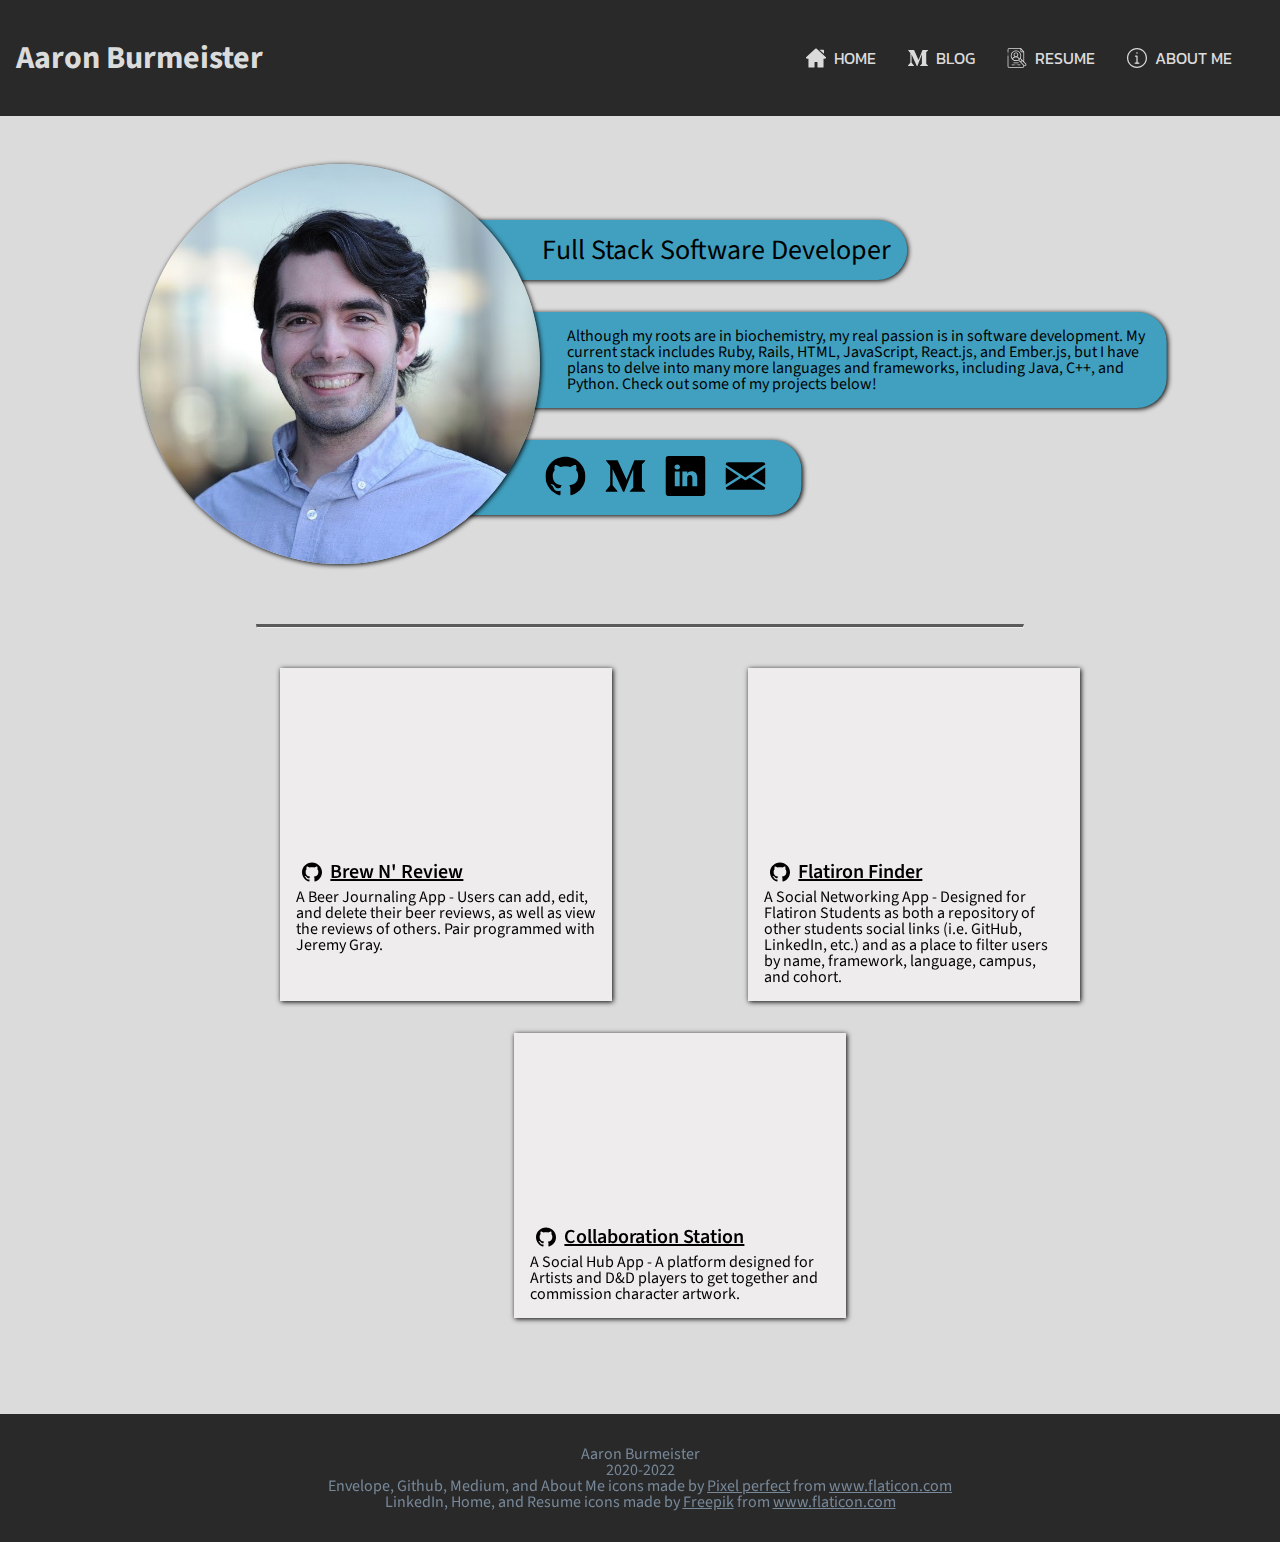
<file: index.html>
<!DOCTYPE html>

<html lang="en">
<head>
    <!-- Global site tag (gtag.js) - Google Analytics -->
    <script async src="https://www.googletagmanager.com/gtag/js?id=UA-160765191-1"></script>
    <script>
    window.dataLayer = window.dataLayer || [];
    function gtag(){dataLayer.push(arguments);}
    gtag('js', new Date());

    gtag('config', 'UA-160765191-1');
    </script>
    
    <meta charset="UTF-8">
    <meta name="viewport" content="width=device-width, initial-scale=1.0" />
    <link rel="stylesheet" type="text/css" href="./css/style.css">
    <link rel="icon" href="./images/favicon.ico">
    <script src="javascript/hamburgerMenu.js" defer></script>
    <title>Aaron Burmeister</title>
</head>
<body>
    <header>
        <h1>
            <a href="/">Aaron Burmeister</a>
        </h1>
        <nav>
            <div>
                <svg class="hamburger-menu" viewBox="0 0 16 16" xmlns="http://www.w3.org/2000/svg">
                    <path fill-rule="evenodd" d="M2.5 11.5A.5.5 0 013 11h10a.5.5 0 010 1H3a.5.5 0 01-.5-.5zm0-4A.5.5 0 013 7h10a.5.5 0 010 1H3a.5.5 0 01-.5-.5zm0-4A.5.5 0 013 3h10a.5.5 0 010 1H3a.5.5 0 01-.5-.5z" clip-rule="evenodd"/>
                </svg>
            </div>
            <ul class="menu">
                <li>
                    <a href="/">
                        <svg version="1.1" class="icon" xmlns="http://www.w3.org/2000/svg" xmlns:xlink="http://www.w3.org/1999/xlink" x="0px" y="0px"
                    viewBox="0 0 512.001 512.001" style="enable-background:new 0 0 512.001 512.001;" xml:space="preserve">
                            <g>
                                <g>
                                    <path class="svg-icon" d="M503.402,228.885L273.684,19.567c-10.083-9.189-25.288-9.188-35.367-0.001L8.598,228.886
                                        c-8.077,7.36-10.745,18.7-6.799,28.889c3.947,10.189,13.557,16.772,24.484,16.772h36.69v209.721
                                        c0,8.315,6.742,15.057,15.057,15.057h125.914c8.315,0,15.057-6.741,15.057-15.057V356.932h74.002v127.337
                                        c0,8.315,6.742,15.057,15.057,15.057h125.908c8.315,0,15.057-6.741,15.057-15.057V274.547h36.697
                                        c10.926,0,20.537-6.584,24.484-16.772C514.147,247.585,511.479,236.246,503.402,228.885z"/>
                                </g>
                            </g>
                            <g>
                                <g>
                                    <path class="svg-icon" d="M445.092,42.73H343.973l116.176,105.636v-90.58C460.149,49.471,453.408,42.73,445.092,42.73z"/>
                                </g>
                            </g>
                        </svg> 
                        HOME
                    </a>
                </li>
                <li>
                    <a href="https://www.medium.com/@aaronburmeister">
                        <svg class="icon" enable-background="new 0 0 24 24" height="512" viewBox="0 0 24 24" width="512" xmlns="http://www.w3.org/2000/svg">
                            <path class="svg-icon" d="m22.085 4.733 1.915-1.832v-.401h-6.634l-4.728 11.768-5.379-11.768h-6.956v.401l2.237 2.693c.218.199.332.49.303.783v10.583c.069.381-.055.773-.323 1.05l-2.52 3.054v.396h7.145v-.401l-2.52-3.049c-.273-.278-.402-.663-.347-1.05v-9.154l6.272 13.659h.729l5.393-13.659v10.881c0 .287 0 .346-.188.534l-1.94 1.877v.402h9.412v-.401l-1.87-1.831c-.164-.124-.249-.332-.214-.534v-13.467c-.035-.203.049-.411.213-.534z"/>
                        </svg> 
                        BLOG
                    </a>
                </li>
                <li>
                    <a href="./resume.html">
                        <svg class="icon" enable-background="new 0 0 512 512" height="512" viewBox="0 0 512 512" width="512" xmlns="http://www.w3.org/2000/svg">
                            <path class="svg-icon" d="m287.744 368.986h-114.888c-5.561 0-10.069 4.509-10.069 10.071s4.508 10.071 10.069 10.071h114.888c5.561 0 10.069-4.509 10.069-10.071.001-5.562-4.508-10.071-10.069-10.071z"/>
                            <path class="svg-icon" d="m119.127 430.688c0 5.562 4.508 10.071 10.069 10.071h56.212c5.561 0 10.069-4.509 10.069-10.071s-4.508-10.071-10.069-10.071h-56.212c-5.561 0-10.069 4.509-10.069 10.071z"/>
                            <path class="svg-icon" d="m265.124 430.688c0 5.562 4.509 10.071 10.069 10.071h56.212c5.561 0 10.069-4.509 10.069-10.071s-4.509-10.071-10.069-10.071h-56.212c-5.56 0-10.069 4.509-10.069 10.071z"/>
                            <path class="svg-icon" d="m230.201 420.617c-5.561 0-10.069 4.509-10.069 10.071s4.508 10.071 10.069 10.071h.198c5.561 0 10.069-4.509 10.069-10.071s-4.508-10.071-10.069-10.071z"/>
                            <path class="svg-icon" d="m25.811 166.535c5.561 0 10.069-4.509 10.069-10.071v-.199c0-5.562-4.508-10.071-10.069-10.071s-10.069 4.509-10.069 10.071v.199c0 5.562 4.508 10.071 10.069 10.071z"/>
                            <path class="svg-icon" d="m484.409 397.297-45.244-45.243v-255.015c0-.322-.018-.642-.049-.961-.013-.134-.036-.265-.053-.397-.024-.179-.048-.357-.081-.534-.031-.16-.07-.317-.108-.474-.035-.144-.07-.288-.111-.43-.048-.166-.102-.329-.159-.492-.045-.13-.092-.26-.142-.389-.063-.161-.13-.32-.202-.477-.058-.128-.12-.255-.183-.381-.075-.148-.152-.296-.234-.44-.075-.132-.155-.26-.236-.389-.083-.131-.164-.262-.253-.389-.096-.137-.198-.27-.301-.403-.086-.111-.17-.223-.26-.331-.025-.03-.046-.061-.071-.091l-74.968-86.966c-.064-.074-.137-.139-.203-.211-.144-.157-.289-.313-.443-.461-.103-.099-.209-.193-.316-.287-.153-.135-.308-.267-.469-.393-.11-.086-.222-.169-.335-.251-.172-.123-.348-.24-.527-.353-.109-.068-.218-.136-.329-.2-.198-.113-.401-.218-.607-.318-.102-.049-.201-.101-.304-.147-.227-.101-.459-.19-.694-.274-.091-.033-.179-.069-.27-.099-.252-.082-.51-.15-.77-.213-.081-.02-.161-.045-.242-.062-.273-.059-.552-.101-.833-.136-.072-.009-.143-.025-.215-.033-.352-.036-.708-.057-1.069-.057h-293.355c-24.83 0-45.031 20.217-45.031 45.068v66.31c0 5.562 4.508 10.071 10.069 10.071s10.069-4.509 10.069-10.071v-66.31c0-13.745 11.167-24.926 24.893-24.926h283.286v64.911c0 12.163 9.906 22.058 22.082 22.058h52.885v224.805l-22.119-22.119c-.055-.058-.103-.12-.159-.176-.057-.057-.119-.105-.177-.16l-47.479-47.478c9.714-18.551 15.219-39.639 15.219-61.992 0-73.899-60.11-134.02-133.996-134.02-73.901 0-134.023 60.121-134.023 134.02 0 35.273 13.699 67.401 36.046 91.36.46.615.992 1.178 1.591 1.68 24.389 25.267 58.582 41.009 96.387 41.009 22.34 0 43.415-5.505 61.955-15.218l47.462 47.48c.057.06.106.124.165.182.058.058.122.107.181.164l78.948 78.979v21.306c0 13.745-11.167 24.926-24.893 24.926h-333.361c-13.726 0-24.893-11.182-24.893-24.926v-265.78c0-5.562-4.508-10.071-10.069-10.071s-10.069 4.509-10.069 10.071v265.779c0 24.851 20.201 45.068 45.031 45.068h333.361c24.83 0 45.031-20.217 45.031-45.068v-4.174c5.518 2.828 11.116 4.085 16.525 4.085 10.709-.001 20.677-4.881 27.804-12.014 14.161-14.17 19.294-39.149.915-57.532zm-120.211-312.244v-47.878l42.922 49.794h-40.978c-1.054 0-1.944-.878-1.944-1.916zm-133.883 1.059c62.781 0 113.857 51.086 113.857 113.878 0 20.808-5.611 40.329-15.391 57.134-.711.842-1.265 1.771-1.656 2.751-1.982 3.194-4.117 6.284-6.395 9.258-11.971-22.144-31.484-39.042-54.579-47.918 13.643-10.97 22.399-27.785 22.399-46.616 0-32.991-26.823-59.832-59.793-59.832-32.985 0-59.821 26.84-59.821 59.832 0 18.811 8.741 35.612 22.367 46.583-7.933 3.046-15.515 7.061-22.591 12.032-12.661 8.896-23.049 20.312-30.628 33.515-13.614-18.769-21.655-41.831-21.655-66.74 0-62.791 51.089-113.877 113.886-113.877zm-41.242 88.488c0-21.885 17.802-39.69 39.683-39.69 21.866 0 39.655 17.805 39.655 39.69 0 21.87-17.788 39.662-39.655 39.662-21.881 0-39.683-17.793-39.683-39.662zm-36.74 108.323c13.789-29.268 43.725-48.52 76.423-48.52 33.651 0 63.944 20.065 77.307 50.549-4.93 4.404-10.245 8.386-15.886 11.889-.992.394-1.932.955-2.783 1.676-16.792 9.774-36.293 15.38-57.08 15.38-30.145 0-57.588-11.78-77.981-30.974zm171.756 12.719c.692-.533 1.304-1.148 1.827-1.827 4.392-4.478 8.474-9.26 12.209-14.315l37.253 37.252-28.353 28.359-37.244-37.259c5.053-3.736 9.833-7.818 14.308-12.21zm145.162 144.947c-6.468 6.473-17.078 9.695-27.454-.671l-80.534-80.565 28.356-28.361 32.17 32.17c.127.133.256.263.39.39l47.99 47.989c10.315 10.317 5.103 23.024-.918 29.048z"/>
                        </svg> 
                        RESUME
                    </a>
                </li>
                <li>
                    <a href="./about.html">
                        <svg class="icon" height="512pt" viewBox="0 0 512 512" width="512pt" xmlns="http://www.w3.org/2000/svg">
                            <path class="svg-icon" d="m277.332031 128c0 11.78125-9.550781 21.332031-21.332031 21.332031s-21.332031-9.550781-21.332031-21.332031 9.550781-21.332031 21.332031-21.332031 21.332031 9.550781 21.332031 21.332031zm0 0"/>
                            <path class="svg-icon" d="m256 405.332031c-8.832031 0-16-7.167969-16-16v-165.332031h-21.332031c-8.832031 0-16-7.167969-16-16s7.167969-16 16-16h37.332031c8.832031 0 16 7.167969 16 16v181.332031c0 8.832031-7.167969 16-16 16zm0 0"/>
                            <path class="svg-icon" d="m256 512c-141.164062 0-256-114.835938-256-256s114.835938-256 256-256 256 114.835938 256 256-114.835938 256-256 256zm0-480c-123.519531 0-224 100.480469-224 224s100.480469 224 224 224 224-100.480469 224-224-100.480469-224-224-224zm0 0"/>
                            <path class="svg-icon" d="m304 405.332031h-96c-8.832031 0-16-7.167969-16-16s7.167969-16 16-16h96c8.832031 0 16 7.167969 16 16s-7.167969 16-16 16zm0 0"/>
                        </svg> 
                        ABOUT ME
                    </a>
                </li>
            </ul>
        </nav>
    </header>
    <section id="main">
        <div id="intro-container">
            <img id="main-picture" src="./images/Aaron.jpg" alt="Aaron">
            <div id="info-container">
                <div class="underlying">
                    <h2>Full Stack Software Developer</h2>
                </div>
                <div class="underlying big">
                    <p>Although my roots are in biochemistry, my real passion is in software development. My current stack includes Ruby, Rails, HTML, JavaScript, React.js, and Ember.js, but I have plans to delve into many more languages and frameworks, including Java, C++, and Python. Check out some of my projects below!</p>
                </div>
                <div class="underlying">
                    <a href="https://github.com/aaronburmeister" >
                        <svg class="linker" enable-background="new 0 0 24 24" height="512" viewBox="0 0 24 24" width="512" xmlns="http://www.w3.org/2000/svg">
                            <path class="github" d="m12 .5c-6.63 0-12 5.28-12 11.792 0 5.211 3.438 9.63 8.205 11.188.6.111.82-.254.82-.567 0-.28-.01-1.022-.015-2.005-3.338.711-4.042-1.582-4.042-1.582-.546-1.361-1.335-1.725-1.335-1.725-1.087-.731.084-.716.084-.716 1.205.082 1.838 1.215 1.838 1.215 1.07 1.803 2.809 1.282 3.495.981.108-.763.417-1.282.76-1.577-2.665-.295-5.466-1.309-5.466-5.827 0-1.287.465-2.339 1.235-3.164-.135-.298-.54-1.497.105-3.121 0 0 1.005-.316 3.3 1.209.96-.262 1.98-.392 3-.398 1.02.006 2.04.136 3 .398 2.28-1.525 3.285-1.209 3.285-1.209.645 1.624.24 2.823.12 3.121.765.825 1.23 1.877 1.23 3.164 0 4.53-2.805 5.527-5.475 5.817.42.354.81 1.077.81 2.182 0 1.578-.015 2.846-.015 3.229 0 .309.21.678.825.56 4.801-1.548 8.236-5.97 8.236-11.173 0-6.512-5.373-11.792-12-11.792z"/>
                        </svg>
                    </a>
                    <a href="https://medium.com/@aaronburmeister">
                        <svg class="linker" enable-background="new 0 0 24 24" height="512" viewBox="0 0 24 24" width="512" xmlns="http://www.w3.org/2000/svg">
                            <path class="svg-icon" d="m22.085 4.733 1.915-1.832v-.401h-6.634l-4.728 11.768-5.379-11.768h-6.956v.401l2.237 2.693c.218.199.332.49.303.783v10.583c.069.381-.055.773-.323 1.05l-2.52 3.054v.396h7.145v-.401l-2.52-3.049c-.273-.278-.402-.663-.347-1.05v-9.154l6.272 13.659h.729l5.393-13.659v10.881c0 .287 0 .346-.188.534l-1.94 1.877v.402h9.412v-.401l-1.87-1.831c-.164-.124-.249-.332-.214-.534v-13.467c-.035-.203.049-.411.213-.534z"/>
                        </svg>
                    </a>
                    <a href="https://www.linkedin.com/in/aaronburmeister/">
                        <svg class="linker" height="512pt" viewBox="0 0 512 512" width="512pt" xmlns="http://www.w3.org/2000/svg">
                            <path d="m475.074219 0h-438.148438c-20.394531 0-36.925781 16.53125-36.925781 36.925781v438.148438c0 20.394531 16.53125 36.925781 36.925781 36.925781h438.148438c20.394531 0 36.925781-16.53125 36.925781-36.925781v-438.148438c0-20.394531-16.53125-36.925781-36.925781-36.925781zm-293.464844 387h-62.347656v-187.574219h62.347656zm-31.171875-213.1875h-.40625c-20.921875 0-34.453125-14.402344-34.453125-32.402344 0-18.40625 13.945313-32.410156 35.273437-32.410156 21.328126 0 34.453126 14.003906 34.859376 32.410156 0 18-13.53125 32.402344-35.273438 32.402344zm255.984375 213.1875h-62.339844v-100.347656c0-25.21875-9.027343-42.417969-31.585937-42.417969-17.222656 0-27.480469 11.601563-31.988282 22.800781-1.648437 4.007813-2.050781 9.609375-2.050781 15.214844v104.75h-62.34375s.816407-169.976562 0-187.574219h62.34375v26.558594c8.285157-12.78125 23.109375-30.960937 56.1875-30.960937 41.019531 0 71.777344 26.808593 71.777344 84.421874zm0 0"/>
                        </svg>
                    </a>
                    <a href="mailto:aaronburmeister91@gmail.com">
                        <svg  class="linker" version="1.1" id="Capa_1" xmlns="http://www.w3.org/2000/svg" xmlns:xlink="http://www.w3.org/1999/xlink" x="0px" y="0px" viewBox="0 0 512 512" style="enable-background:new 0 0 512 512;" xml:space="preserve">
                            <g>
                                <g>
                                    <polygon points="339.392,258.624 512,367.744 512,144.896 		"/>
                                </g>
                            </g>
                            <g>
                                <g>
                                    <polygon points="0,144.896 0,367.744 172.608,258.624 		"/>
                                </g>
                            </g>
                            <g>
                                <g>
                                    <path d="M480,80H32C16.032,80,3.36,91.904,0.96,107.232L256,275.264l255.04-168.032C508.64,91.904,495.968,80,480,80z"/>
                                </g>
                            </g>
                            <g>
                                <g>
                                    <path d="M310.08,277.952l-45.28,29.824c-2.688,1.76-5.728,2.624-8.8,2.624c-3.072,0-6.112-0.864-8.8-2.624l-45.28-29.856
                                        L1.024,404.992C3.488,420.192,16.096,432,32,432h448c15.904,0,28.512-11.808,30.976-27.008L310.08,277.952z"/>
                                </g>
                            </g>
                        </svg>
                    </a>
                </div>
            </div>
        </div>
        <hr>
        <div id="projects-container">
            <div class="project">
                <iframe width="300" height="169" src="https://www.youtube.com/embed/a6KY1_6MswQ" allow="accelerometer; autoplay; encrypted-media; gyroscope; picture-in-picture" allowfullscreen></iframe>
                <div class="project-info">
                    <a href="https://github.com/jtgray6/mod-2-project-Aaron-Jeremy">
                        <svg class="icon" enable-background="new 0 0 24 24" height="512" viewBox="0 0 24 24" width="512" xmlns="http://www.w3.org/2000/svg">
                            <path class="github" d="m12 .5c-6.63 0-12 5.28-12 11.792 0 5.211 3.438 9.63 8.205 11.188.6.111.82-.254.82-.567 0-.28-.01-1.022-.015-2.005-3.338.711-4.042-1.582-4.042-1.582-.546-1.361-1.335-1.725-1.335-1.725-1.087-.731.084-.716.084-.716 1.205.082 1.838 1.215 1.838 1.215 1.07 1.803 2.809 1.282 3.495.981.108-.763.417-1.282.76-1.577-2.665-.295-5.466-1.309-5.466-5.827 0-1.287.465-2.339 1.235-3.164-.135-.298-.54-1.497.105-3.121 0 0 1.005-.316 3.3 1.209.96-.262 1.98-.392 3-.398 1.02.006 2.04.136 3 .398 2.28-1.525 3.285-1.209 3.285-1.209.645 1.624.24 2.823.12 3.121.765.825 1.23 1.877 1.23 3.164 0 4.53-2.805 5.527-5.475 5.817.42.354.81 1.077.81 2.182 0 1.578-.015 2.846-.015 3.229 0 .309.21.678.825.56 4.801-1.548 8.236-5.97 8.236-11.173 0-6.512-5.373-11.792-12-11.792z"/>
                        </svg>
                        <h4>Brew N' Review</h4>
                    </a>
                    <p>A Beer Journaling App - Users can add, edit, and delete their beer reviews, as well as view the reviews of others. Pair programmed with Jeremy Gray.</p>
                </div>
            </div>
            <div class="project">
                <iframe width="300" height="169" src="https://www.youtube.com/embed/RlVd6RQIwaU" allow="accelerometer; autoplay; encrypted-media; gyroscope; picture-in-picture" allowfullscreen></iframe>
                <div class="project-info">
                    <a href="https://github.com/aaronburmeister/Mod3Project-FlatironFinder-Frontend">
                        <svg class="icon" enable-background="new 0 0 24 24" height="512" viewBox="0 0 24 24" width="512" xmlns="http://www.w3.org/2000/svg">
                            <path class="github" d="m12 .5c-6.63 0-12 5.28-12 11.792 0 5.211 3.438 9.63 8.205 11.188.6.111.82-.254.82-.567 0-.28-.01-1.022-.015-2.005-3.338.711-4.042-1.582-4.042-1.582-.546-1.361-1.335-1.725-1.335-1.725-1.087-.731.084-.716.084-.716 1.205.082 1.838 1.215 1.838 1.215 1.07 1.803 2.809 1.282 3.495.981.108-.763.417-1.282.76-1.577-2.665-.295-5.466-1.309-5.466-5.827 0-1.287.465-2.339 1.235-3.164-.135-.298-.54-1.497.105-3.121 0 0 1.005-.316 3.3 1.209.96-.262 1.98-.392 3-.398 1.02.006 2.04.136 3 .398 2.28-1.525 3.285-1.209 3.285-1.209.645 1.624.24 2.823.12 3.121.765.825 1.23 1.877 1.23 3.164 0 4.53-2.805 5.527-5.475 5.817.42.354.81 1.077.81 2.182 0 1.578-.015 2.846-.015 3.229 0 .309.21.678.825.56 4.801-1.548 8.236-5.97 8.236-11.173 0-6.512-5.373-11.792-12-11.792z"/>
                        </svg>
                        <h4>Flatiron Finder</h4>
                    </a>
                    <p>A Social Networking App - Designed for Flatiron Students as both a repository of other students social links (i.e. GitHub, LinkedIn, etc.) and as a place to filter users by name, framework, language, campus, and cohort.</p>
                </div>
            </div>
            <div class="project">
                <iframe width="300" height="169" src="https://www.youtube.com/embed/IRRhLCItcdI" allow="accelerometer; autoplay; encrypted-media; gyroscope; picture-in-picture" allowfullscreen></iframe>
                <div class="project-info">
                    <a href="https://github.com/aaronburmeister/Collaboration-Station-Frontend">
                        <svg class="icon" enable-background="new 0 0 24 24" height="512" viewBox="0 0 24 24" width="512" xmlns="http://www.w3.org/2000/svg">
                            <path class="github" d="m12 .5c-6.63 0-12 5.28-12 11.792 0 5.211 3.438 9.63 8.205 11.188.6.111.82-.254.82-.567 0-.28-.01-1.022-.015-2.005-3.338.711-4.042-1.582-4.042-1.582-.546-1.361-1.335-1.725-1.335-1.725-1.087-.731.084-.716.084-.716 1.205.082 1.838 1.215 1.838 1.215 1.07 1.803 2.809 1.282 3.495.981.108-.763.417-1.282.76-1.577-2.665-.295-5.466-1.309-5.466-5.827 0-1.287.465-2.339 1.235-3.164-.135-.298-.54-1.497.105-3.121 0 0 1.005-.316 3.3 1.209.96-.262 1.98-.392 3-.398 1.02.006 2.04.136 3 .398 2.28-1.525 3.285-1.209 3.285-1.209.645 1.624.24 2.823.12 3.121.765.825 1.23 1.877 1.23 3.164 0 4.53-2.805 5.527-5.475 5.817.42.354.81 1.077.81 2.182 0 1.578-.015 2.846-.015 3.229 0 .309.21.678.825.56 4.801-1.548 8.236-5.97 8.236-11.173 0-6.512-5.373-11.792-12-11.792z"/>
                        </svg>
                        <h4>Collaboration Station</h4>
                    </a>
                    <p>A Social Hub App - A platform designed for Artists and D&D players to get together and commission character artwork.</p>
                </div>
            </div>
        </div>
    </section>
    <footer>
        <h5>Aaron Burmeister</h5>
        <p>2020-2022</p>
        <p>Envelope, Github, Medium, and About Me icons made by <a href="https://www.flaticon.com/authors/pixel-perfect" title="Pixel perfect">Pixel perfect</a> from <a href="https://www.flaticon.com/" title="Flaticon"> www.flaticon.com</a></p>
        <p>LinkedIn, Home, and Resume icons made by <a href="https://www.flaticon.com/authors/freepik" title="Freepik">Freepik</a> from <a href="https://www.flaticon.com/" title="Flaticon"> www.flaticon.com</a></p>
    </footer>
</body>
</html>
</file>
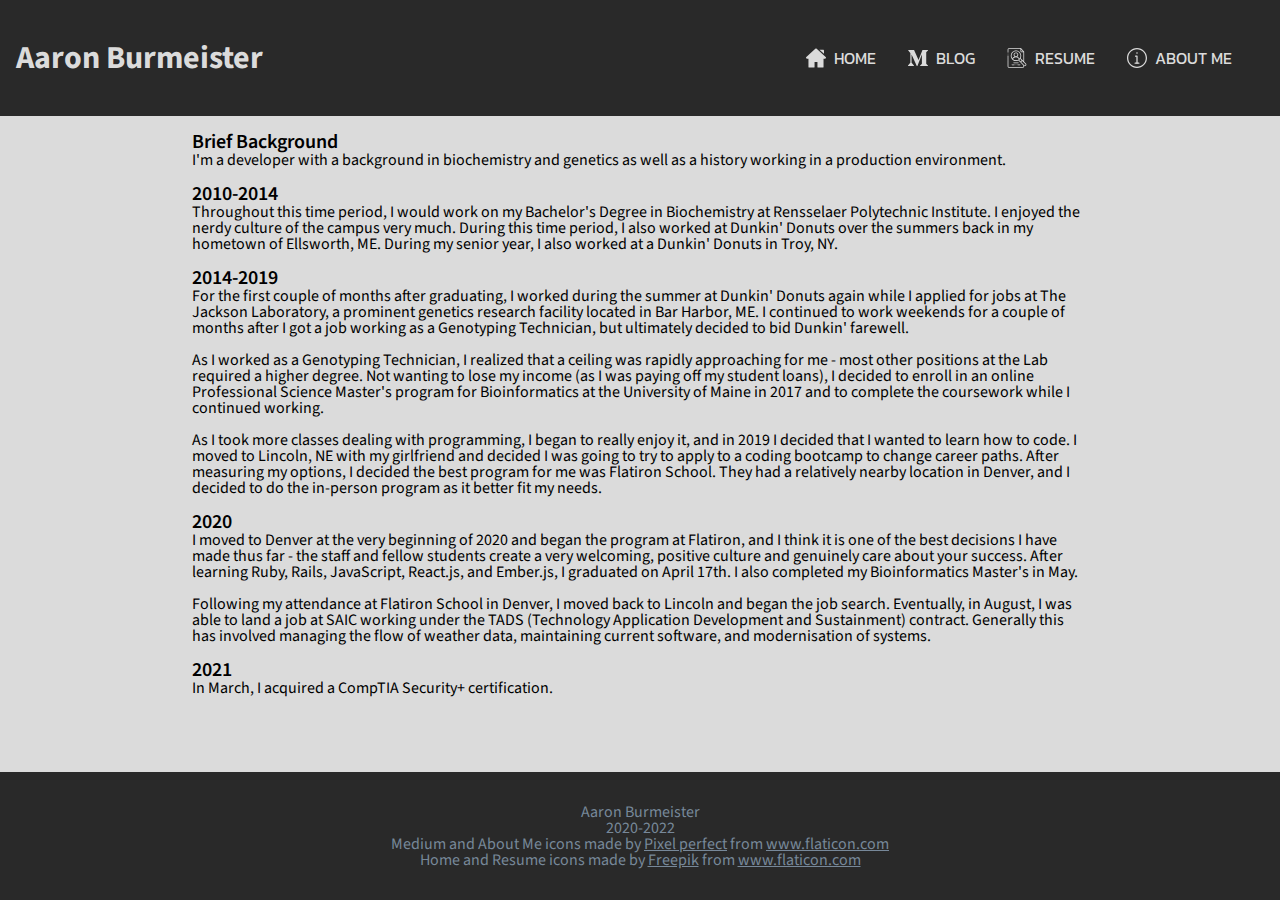
<file: about.html>
<!DOCTYPE html>
<html lang="en">
    <head>
        <!-- Global site tag (gtag.js) - Google Analytics -->
        <script async src="https://www.googletagmanager.com/gtag/js?id=UA-160765191-1"></script>
        <script>
        window.dataLayer = window.dataLayer || [];
        function gtag(){dataLayer.push(arguments);}
        gtag('js', new Date());

        gtag('config', 'UA-160765191-1');
        </script>
        
        <meta charset="UTF-8">
        <meta name="viewport" content="width=device-width, initial-scale=1.0" />
        <link rel="stylesheet" type="text/css" href="./css/style.css">
        <link rel="icon" href="./images/favicon.ico">
        <script src="javascript/hamburgerMenu.js" defer></script>
        <title>About Aaron</title>
    </head>
<body>
    <header>
        <h1>
            <a href="/">Aaron Burmeister</a>
        </h1>
        <nav>
            <div>
                <svg class="hamburger-menu" viewBox="0 0 16 16" xmlns="http://www.w3.org/2000/svg">
                    <path fill-rule="evenodd" d="M2.5 11.5A.5.5 0 013 11h10a.5.5 0 010 1H3a.5.5 0 01-.5-.5zm0-4A.5.5 0 013 7h10a.5.5 0 010 1H3a.5.5 0 01-.5-.5zm0-4A.5.5 0 013 3h10a.5.5 0 010 1H3a.5.5 0 01-.5-.5z" clip-rule="evenodd"/>
                </svg>
            </div>
            <ul class="menu">
                <li>
                    <a href="/">
                        <svg version="1.1" class="icon" xmlns="http://www.w3.org/2000/svg" xmlns:xlink="http://www.w3.org/1999/xlink" x="0px" y="0px"
                    viewBox="0 0 512.001 512.001" style="enable-background:new 0 0 512.001 512.001;" xml:space="preserve">
                            <g>
                                <g>
                                    <path class="svg-icon" d="M503.402,228.885L273.684,19.567c-10.083-9.189-25.288-9.188-35.367-0.001L8.598,228.886
                                        c-8.077,7.36-10.745,18.7-6.799,28.889c3.947,10.189,13.557,16.772,24.484,16.772h36.69v209.721
                                        c0,8.315,6.742,15.057,15.057,15.057h125.914c8.315,0,15.057-6.741,15.057-15.057V356.932h74.002v127.337
                                        c0,8.315,6.742,15.057,15.057,15.057h125.908c8.315,0,15.057-6.741,15.057-15.057V274.547h36.697
                                        c10.926,0,20.537-6.584,24.484-16.772C514.147,247.585,511.479,236.246,503.402,228.885z"/>
                                </g>
                            </g>
                            <g>
                                <g>
                                    <path class="svg-icon" d="M445.092,42.73H343.973l116.176,105.636v-90.58C460.149,49.471,453.408,42.73,445.092,42.73z"/>
                                </g>
                            </g>
                        </svg> 
                        HOME
                    </a>
                </li>
                <li>
                    <a href="https://www.medium.com/@aaronburmeister">
                        <svg class="icon" enable-background="new 0 0 24 24" height="512" viewBox="0 0 24 24" width="512" xmlns="http://www.w3.org/2000/svg">
                            <path class="svg-icon" d="m22.085 4.733 1.915-1.832v-.401h-6.634l-4.728 11.768-5.379-11.768h-6.956v.401l2.237 2.693c.218.199.332.49.303.783v10.583c.069.381-.055.773-.323 1.05l-2.52 3.054v.396h7.145v-.401l-2.52-3.049c-.273-.278-.402-.663-.347-1.05v-9.154l6.272 13.659h.729l5.393-13.659v10.881c0 .287 0 .346-.188.534l-1.94 1.877v.402h9.412v-.401l-1.87-1.831c-.164-.124-.249-.332-.214-.534v-13.467c-.035-.203.049-.411.213-.534z"/>
                        </svg> 
                        BLOG
                    </a>
                </li>
                <li>
                    <a href="./resume.html">
                        <svg class="icon" enable-background="new 0 0 512 512" height="512" viewBox="0 0 512 512" width="512" xmlns="http://www.w3.org/2000/svg">
                            <path class="svg-icon" d="m287.744 368.986h-114.888c-5.561 0-10.069 4.509-10.069 10.071s4.508 10.071 10.069 10.071h114.888c5.561 0 10.069-4.509 10.069-10.071.001-5.562-4.508-10.071-10.069-10.071z"/>
                            <path class="svg-icon" d="m119.127 430.688c0 5.562 4.508 10.071 10.069 10.071h56.212c5.561 0 10.069-4.509 10.069-10.071s-4.508-10.071-10.069-10.071h-56.212c-5.561 0-10.069 4.509-10.069 10.071z"/>
                            <path class="svg-icon" d="m265.124 430.688c0 5.562 4.509 10.071 10.069 10.071h56.212c5.561 0 10.069-4.509 10.069-10.071s-4.509-10.071-10.069-10.071h-56.212c-5.56 0-10.069 4.509-10.069 10.071z"/>
                            <path class="svg-icon" d="m230.201 420.617c-5.561 0-10.069 4.509-10.069 10.071s4.508 10.071 10.069 10.071h.198c5.561 0 10.069-4.509 10.069-10.071s-4.508-10.071-10.069-10.071z"/>
                            <path class="svg-icon" d="m25.811 166.535c5.561 0 10.069-4.509 10.069-10.071v-.199c0-5.562-4.508-10.071-10.069-10.071s-10.069 4.509-10.069 10.071v.199c0 5.562 4.508 10.071 10.069 10.071z"/>
                            <path class="svg-icon" d="m484.409 397.297-45.244-45.243v-255.015c0-.322-.018-.642-.049-.961-.013-.134-.036-.265-.053-.397-.024-.179-.048-.357-.081-.534-.031-.16-.07-.317-.108-.474-.035-.144-.07-.288-.111-.43-.048-.166-.102-.329-.159-.492-.045-.13-.092-.26-.142-.389-.063-.161-.13-.32-.202-.477-.058-.128-.12-.255-.183-.381-.075-.148-.152-.296-.234-.44-.075-.132-.155-.26-.236-.389-.083-.131-.164-.262-.253-.389-.096-.137-.198-.27-.301-.403-.086-.111-.17-.223-.26-.331-.025-.03-.046-.061-.071-.091l-74.968-86.966c-.064-.074-.137-.139-.203-.211-.144-.157-.289-.313-.443-.461-.103-.099-.209-.193-.316-.287-.153-.135-.308-.267-.469-.393-.11-.086-.222-.169-.335-.251-.172-.123-.348-.24-.527-.353-.109-.068-.218-.136-.329-.2-.198-.113-.401-.218-.607-.318-.102-.049-.201-.101-.304-.147-.227-.101-.459-.19-.694-.274-.091-.033-.179-.069-.27-.099-.252-.082-.51-.15-.77-.213-.081-.02-.161-.045-.242-.062-.273-.059-.552-.101-.833-.136-.072-.009-.143-.025-.215-.033-.352-.036-.708-.057-1.069-.057h-293.355c-24.83 0-45.031 20.217-45.031 45.068v66.31c0 5.562 4.508 10.071 10.069 10.071s10.069-4.509 10.069-10.071v-66.31c0-13.745 11.167-24.926 24.893-24.926h283.286v64.911c0 12.163 9.906 22.058 22.082 22.058h52.885v224.805l-22.119-22.119c-.055-.058-.103-.12-.159-.176-.057-.057-.119-.105-.177-.16l-47.479-47.478c9.714-18.551 15.219-39.639 15.219-61.992 0-73.899-60.11-134.02-133.996-134.02-73.901 0-134.023 60.121-134.023 134.02 0 35.273 13.699 67.401 36.046 91.36.46.615.992 1.178 1.591 1.68 24.389 25.267 58.582 41.009 96.387 41.009 22.34 0 43.415-5.505 61.955-15.218l47.462 47.48c.057.06.106.124.165.182.058.058.122.107.181.164l78.948 78.979v21.306c0 13.745-11.167 24.926-24.893 24.926h-333.361c-13.726 0-24.893-11.182-24.893-24.926v-265.78c0-5.562-4.508-10.071-10.069-10.071s-10.069 4.509-10.069 10.071v265.779c0 24.851 20.201 45.068 45.031 45.068h333.361c24.83 0 45.031-20.217 45.031-45.068v-4.174c5.518 2.828 11.116 4.085 16.525 4.085 10.709-.001 20.677-4.881 27.804-12.014 14.161-14.17 19.294-39.149.915-57.532zm-120.211-312.244v-47.878l42.922 49.794h-40.978c-1.054 0-1.944-.878-1.944-1.916zm-133.883 1.059c62.781 0 113.857 51.086 113.857 113.878 0 20.808-5.611 40.329-15.391 57.134-.711.842-1.265 1.771-1.656 2.751-1.982 3.194-4.117 6.284-6.395 9.258-11.971-22.144-31.484-39.042-54.579-47.918 13.643-10.97 22.399-27.785 22.399-46.616 0-32.991-26.823-59.832-59.793-59.832-32.985 0-59.821 26.84-59.821 59.832 0 18.811 8.741 35.612 22.367 46.583-7.933 3.046-15.515 7.061-22.591 12.032-12.661 8.896-23.049 20.312-30.628 33.515-13.614-18.769-21.655-41.831-21.655-66.74 0-62.791 51.089-113.877 113.886-113.877zm-41.242 88.488c0-21.885 17.802-39.69 39.683-39.69 21.866 0 39.655 17.805 39.655 39.69 0 21.87-17.788 39.662-39.655 39.662-21.881 0-39.683-17.793-39.683-39.662zm-36.74 108.323c13.789-29.268 43.725-48.52 76.423-48.52 33.651 0 63.944 20.065 77.307 50.549-4.93 4.404-10.245 8.386-15.886 11.889-.992.394-1.932.955-2.783 1.676-16.792 9.774-36.293 15.38-57.08 15.38-30.145 0-57.588-11.78-77.981-30.974zm171.756 12.719c.692-.533 1.304-1.148 1.827-1.827 4.392-4.478 8.474-9.26 12.209-14.315l37.253 37.252-28.353 28.359-37.244-37.259c5.053-3.736 9.833-7.818 14.308-12.21zm145.162 144.947c-6.468 6.473-17.078 9.695-27.454-.671l-80.534-80.565 28.356-28.361 32.17 32.17c.127.133.256.263.39.39l47.99 47.989c10.315 10.317 5.103 23.024-.918 29.048z"/>
                        </svg> 
                        RESUME
                    </a>
                </li>
                <li>
                    <a href="./about.html">
                        <svg class="icon" height="512pt" viewBox="0 0 512 512" width="512pt" xmlns="http://www.w3.org/2000/svg">
                            <path class="svg-icon" d="m277.332031 128c0 11.78125-9.550781 21.332031-21.332031 21.332031s-21.332031-9.550781-21.332031-21.332031 9.550781-21.332031 21.332031-21.332031 21.332031 9.550781 21.332031 21.332031zm0 0"/>
                            <path class="svg-icon" d="m256 405.332031c-8.832031 0-16-7.167969-16-16v-165.332031h-21.332031c-8.832031 0-16-7.167969-16-16s7.167969-16 16-16h37.332031c8.832031 0 16 7.167969 16 16v181.332031c0 8.832031-7.167969 16-16 16zm0 0"/>
                            <path class="svg-icon" d="m256 512c-141.164062 0-256-114.835938-256-256s114.835938-256 256-256 256 114.835938 256 256-114.835938 256-256 256zm0-480c-123.519531 0-224 100.480469-224 224s100.480469 224 224 224 224-100.480469 224-224-100.480469-224-224-224zm0 0"/>
                            <path class="svg-icon" d="m304 405.332031h-96c-8.832031 0-16-7.167969-16-16s7.167969-16 16-16h96c8.832031 0 16 7.167969 16 16s-7.167969 16-16 16zm0 0"/>
                        </svg> 
                        ABOUT ME
                    </a>
                </li>
            </ul>
        </nav>
    </header>
    <section id="about-me-description">
        <div class="timeline">
            <h4>Brief Background</h4>
            <p>
                I'm a developer with a background in biochemistry and genetics as well as a history working in a production environment.
            </p>
            <h4>2010-2014</h4>
            <p>Throughout this time period, I would work on my Bachelor's Degree in Biochemistry at Rensselaer Polytechnic Institute. I enjoyed the nerdy culture of the campus very much. During this time period, I also worked at Dunkin' Donuts over the summers back in my hometown of Ellsworth, ME. During my senior year, I also worked at a Dunkin' Donuts in Troy, NY.</p>
            <h4>2014-2019</h4>
            <p>For the first couple of months after graduating, I worked during the summer at Dunkin' Donuts again while I applied for jobs at The Jackson Laboratory, a prominent genetics research facility located in Bar Harbor, ME. I continued to work weekends for a couple of months after I got a job working as a Genotyping Technician, but ultimately decided to bid Dunkin' farewell.</p>
            <p>As I worked as a Genotyping Technician, I realized that a ceiling was rapidly approaching for me - most other positions at the Lab required a higher degree. Not wanting to lose my income (as I was paying off my student loans), I decided to enroll in an online Professional Science Master's program for Bioinformatics at the University of Maine in 2017 and to complete the coursework while I continued working.</p>
            <p>As I took more classes dealing with programming, I began to really enjoy it, and in 2019 I decided that I wanted to learn how to code. I moved to Lincoln, NE with my girlfriend and decided I was going to try to apply to a coding bootcamp to change career paths. After measuring my options, I decided the best program for me was Flatiron School. They had a relatively nearby location in Denver, and I decided to do the in-person program as it better fit my needs.</p>
            <h4>2020</h4>
            <p>I moved to Denver at the very beginning of 2020 and began the program at Flatiron, and I think it is one of the best decisions I have made thus far - the staff and fellow students create a very welcoming, positive culture and genuinely care about your success. After learning Ruby, Rails, JavaScript, React.js, and Ember.js, I graduated on April 17th. I also completed my Bioinformatics Master's in May.</p>
            <p>Following my attendance at Flatiron School in Denver, I moved back to Lincoln and began the job search. Eventually, in August, I was able to land a job at SAIC working under the TADS (Technology Application Development and Sustainment) contract. Generally this has involved managing the flow of weather data, maintaining current software, and modernisation of systems.</p>
            <h4>2021</h4>
            <p>In March, I acquired a CompTIA Security+ certification.</p>
        </div>
    </section>
    <footer>
        <h5>Aaron Burmeister</h5>
        <p>2020-2022</p>
        <p>Medium and About Me icons made by <a href="https://www.flaticon.com/authors/pixel-perfect" title="Pixel perfect">Pixel perfect</a> from <a href="https://www.flaticon.com/" title="Flaticon"> www.flaticon.com</a></p>
        <p>Home and Resume icons made by <a href="https://www.flaticon.com/authors/freepik" title="Freepik">Freepik</a> from <a href="https://www.flaticon.com/" title="Flaticon"> www.flaticon.com</a></p>
    </footer>
</body>
</html>
</file>
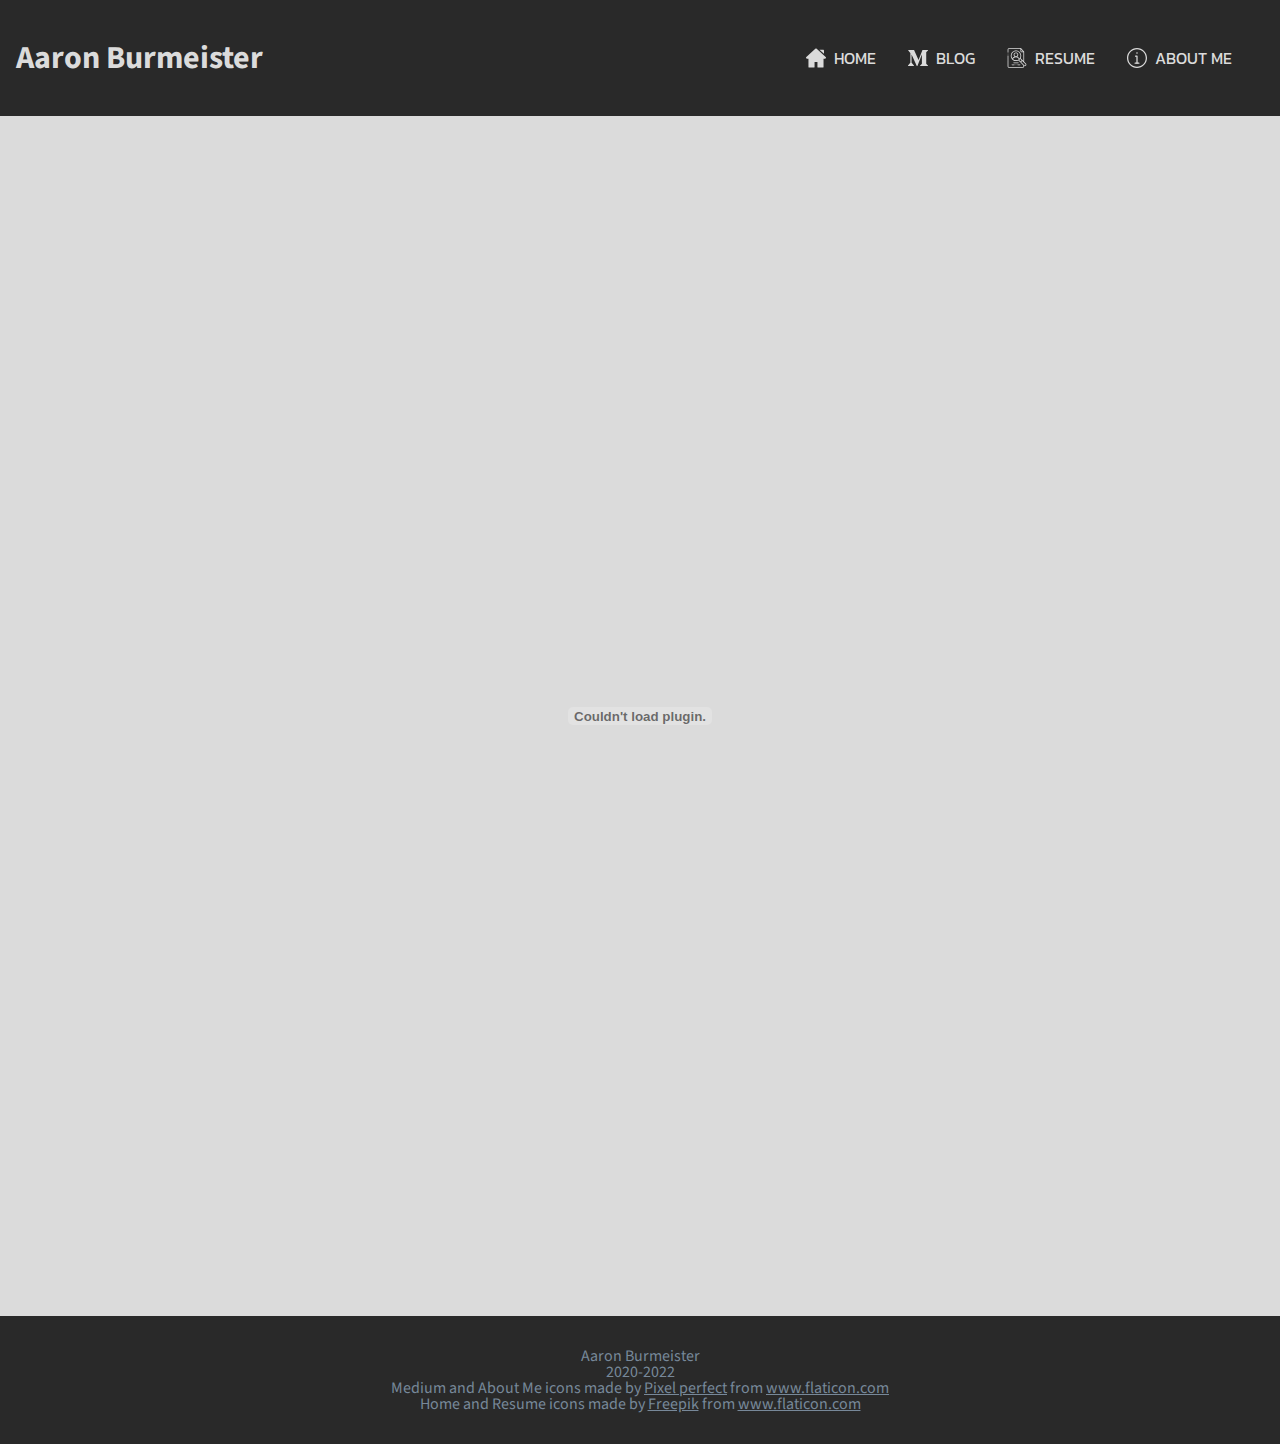
<file: resume.html>
<!DOCTYPE html>
<html lang="en">
    <head>
        <!-- Global site tag (gtag.js) - Google Analytics -->
        <script async src="https://www.googletagmanager.com/gtag/js?id=UA-160765191-1"></script>
        <script>
        window.dataLayer = window.dataLayer || [];
        function gtag(){dataLayer.push(arguments);}
        gtag('js', new Date());

        gtag('config', 'UA-160765191-1');
        </script>
        
        <meta charset="UTF-8">
        <meta name="viewport" content="width=device-width, initial-scale=1.0" />
        <link rel="stylesheet" type="text/css" href="./css/style.css">
        <link rel="icon" href="./images/favicon.ico">
        <script src="javascript/hamburgerMenu.js" defer></script>
        <title>Aaron's Resume</title>
    </head>
<body>
    <header>
        <h1>
            <a href="/">Aaron Burmeister</a>
        </h1>
        <nav>
            <div>
                <svg class="hamburger-menu" viewBox="0 0 16 16" xmlns="http://www.w3.org/2000/svg">
                    <path fill-rule="evenodd" d="M2.5 11.5A.5.5 0 013 11h10a.5.5 0 010 1H3a.5.5 0 01-.5-.5zm0-4A.5.5 0 013 7h10a.5.5 0 010 1H3a.5.5 0 01-.5-.5zm0-4A.5.5 0 013 3h10a.5.5 0 010 1H3a.5.5 0 01-.5-.5z" clip-rule="evenodd"/>
                </svg>
            </div>
            <ul class="menu">
                <li>
                    <a href="/">
                        <svg version="1.1" class="icon" xmlns="http://www.w3.org/2000/svg" xmlns:xlink="http://www.w3.org/1999/xlink" x="0px" y="0px"
                    viewBox="0 0 512.001 512.001" style="enable-background:new 0 0 512.001 512.001;" xml:space="preserve">
                            <g>
                                <g>
                                    <path class="svg-icon" d="M503.402,228.885L273.684,19.567c-10.083-9.189-25.288-9.188-35.367-0.001L8.598,228.886
                                        c-8.077,7.36-10.745,18.7-6.799,28.889c3.947,10.189,13.557,16.772,24.484,16.772h36.69v209.721
                                        c0,8.315,6.742,15.057,15.057,15.057h125.914c8.315,0,15.057-6.741,15.057-15.057V356.932h74.002v127.337
                                        c0,8.315,6.742,15.057,15.057,15.057h125.908c8.315,0,15.057-6.741,15.057-15.057V274.547h36.697
                                        c10.926,0,20.537-6.584,24.484-16.772C514.147,247.585,511.479,236.246,503.402,228.885z"/>
                                </g>
                            </g>
                            <g>
                                <g>
                                    <path class="svg-icon" d="M445.092,42.73H343.973l116.176,105.636v-90.58C460.149,49.471,453.408,42.73,445.092,42.73z"/>
                                </g>
                            </g>
                        </svg> 
                        HOME
                    </a>
                </li>
                <li>
                    <a href="https://www.medium.com/@aaronburmeister">
                        <svg class="icon" enable-background="new 0 0 24 24" height="512" viewBox="0 0 24 24" width="512" xmlns="http://www.w3.org/2000/svg">
                            <path class="svg-icon" d="m22.085 4.733 1.915-1.832v-.401h-6.634l-4.728 11.768-5.379-11.768h-6.956v.401l2.237 2.693c.218.199.332.49.303.783v10.583c.069.381-.055.773-.323 1.05l-2.52 3.054v.396h7.145v-.401l-2.52-3.049c-.273-.278-.402-.663-.347-1.05v-9.154l6.272 13.659h.729l5.393-13.659v10.881c0 .287 0 .346-.188.534l-1.94 1.877v.402h9.412v-.401l-1.87-1.831c-.164-.124-.249-.332-.214-.534v-13.467c-.035-.203.049-.411.213-.534z"/>
                        </svg> 
                        BLOG
                    </a>
                </li>
                <li>
                    <a href="./resume.html">
                        <svg class="icon" enable-background="new 0 0 512 512" height="512" viewBox="0 0 512 512" width="512" xmlns="http://www.w3.org/2000/svg">
                            <path class="svg-icon" d="m287.744 368.986h-114.888c-5.561 0-10.069 4.509-10.069 10.071s4.508 10.071 10.069 10.071h114.888c5.561 0 10.069-4.509 10.069-10.071.001-5.562-4.508-10.071-10.069-10.071z"/>
                            <path class="svg-icon" d="m119.127 430.688c0 5.562 4.508 10.071 10.069 10.071h56.212c5.561 0 10.069-4.509 10.069-10.071s-4.508-10.071-10.069-10.071h-56.212c-5.561 0-10.069 4.509-10.069 10.071z"/>
                            <path class="svg-icon" d="m265.124 430.688c0 5.562 4.509 10.071 10.069 10.071h56.212c5.561 0 10.069-4.509 10.069-10.071s-4.509-10.071-10.069-10.071h-56.212c-5.56 0-10.069 4.509-10.069 10.071z"/>
                            <path class="svg-icon" d="m230.201 420.617c-5.561 0-10.069 4.509-10.069 10.071s4.508 10.071 10.069 10.071h.198c5.561 0 10.069-4.509 10.069-10.071s-4.508-10.071-10.069-10.071z"/>
                            <path class="svg-icon" d="m25.811 166.535c5.561 0 10.069-4.509 10.069-10.071v-.199c0-5.562-4.508-10.071-10.069-10.071s-10.069 4.509-10.069 10.071v.199c0 5.562 4.508 10.071 10.069 10.071z"/>
                            <path class="svg-icon" d="m484.409 397.297-45.244-45.243v-255.015c0-.322-.018-.642-.049-.961-.013-.134-.036-.265-.053-.397-.024-.179-.048-.357-.081-.534-.031-.16-.07-.317-.108-.474-.035-.144-.07-.288-.111-.43-.048-.166-.102-.329-.159-.492-.045-.13-.092-.26-.142-.389-.063-.161-.13-.32-.202-.477-.058-.128-.12-.255-.183-.381-.075-.148-.152-.296-.234-.44-.075-.132-.155-.26-.236-.389-.083-.131-.164-.262-.253-.389-.096-.137-.198-.27-.301-.403-.086-.111-.17-.223-.26-.331-.025-.03-.046-.061-.071-.091l-74.968-86.966c-.064-.074-.137-.139-.203-.211-.144-.157-.289-.313-.443-.461-.103-.099-.209-.193-.316-.287-.153-.135-.308-.267-.469-.393-.11-.086-.222-.169-.335-.251-.172-.123-.348-.24-.527-.353-.109-.068-.218-.136-.329-.2-.198-.113-.401-.218-.607-.318-.102-.049-.201-.101-.304-.147-.227-.101-.459-.19-.694-.274-.091-.033-.179-.069-.27-.099-.252-.082-.51-.15-.77-.213-.081-.02-.161-.045-.242-.062-.273-.059-.552-.101-.833-.136-.072-.009-.143-.025-.215-.033-.352-.036-.708-.057-1.069-.057h-293.355c-24.83 0-45.031 20.217-45.031 45.068v66.31c0 5.562 4.508 10.071 10.069 10.071s10.069-4.509 10.069-10.071v-66.31c0-13.745 11.167-24.926 24.893-24.926h283.286v64.911c0 12.163 9.906 22.058 22.082 22.058h52.885v224.805l-22.119-22.119c-.055-.058-.103-.12-.159-.176-.057-.057-.119-.105-.177-.16l-47.479-47.478c9.714-18.551 15.219-39.639 15.219-61.992 0-73.899-60.11-134.02-133.996-134.02-73.901 0-134.023 60.121-134.023 134.02 0 35.273 13.699 67.401 36.046 91.36.46.615.992 1.178 1.591 1.68 24.389 25.267 58.582 41.009 96.387 41.009 22.34 0 43.415-5.505 61.955-15.218l47.462 47.48c.057.06.106.124.165.182.058.058.122.107.181.164l78.948 78.979v21.306c0 13.745-11.167 24.926-24.893 24.926h-333.361c-13.726 0-24.893-11.182-24.893-24.926v-265.78c0-5.562-4.508-10.071-10.069-10.071s-10.069 4.509-10.069 10.071v265.779c0 24.851 20.201 45.068 45.031 45.068h333.361c24.83 0 45.031-20.217 45.031-45.068v-4.174c5.518 2.828 11.116 4.085 16.525 4.085 10.709-.001 20.677-4.881 27.804-12.014 14.161-14.17 19.294-39.149.915-57.532zm-120.211-312.244v-47.878l42.922 49.794h-40.978c-1.054 0-1.944-.878-1.944-1.916zm-133.883 1.059c62.781 0 113.857 51.086 113.857 113.878 0 20.808-5.611 40.329-15.391 57.134-.711.842-1.265 1.771-1.656 2.751-1.982 3.194-4.117 6.284-6.395 9.258-11.971-22.144-31.484-39.042-54.579-47.918 13.643-10.97 22.399-27.785 22.399-46.616 0-32.991-26.823-59.832-59.793-59.832-32.985 0-59.821 26.84-59.821 59.832 0 18.811 8.741 35.612 22.367 46.583-7.933 3.046-15.515 7.061-22.591 12.032-12.661 8.896-23.049 20.312-30.628 33.515-13.614-18.769-21.655-41.831-21.655-66.74 0-62.791 51.089-113.877 113.886-113.877zm-41.242 88.488c0-21.885 17.802-39.69 39.683-39.69 21.866 0 39.655 17.805 39.655 39.69 0 21.87-17.788 39.662-39.655 39.662-21.881 0-39.683-17.793-39.683-39.662zm-36.74 108.323c13.789-29.268 43.725-48.52 76.423-48.52 33.651 0 63.944 20.065 77.307 50.549-4.93 4.404-10.245 8.386-15.886 11.889-.992.394-1.932.955-2.783 1.676-16.792 9.774-36.293 15.38-57.08 15.38-30.145 0-57.588-11.78-77.981-30.974zm171.756 12.719c.692-.533 1.304-1.148 1.827-1.827 4.392-4.478 8.474-9.26 12.209-14.315l37.253 37.252-28.353 28.359-37.244-37.259c5.053-3.736 9.833-7.818 14.308-12.21zm145.162 144.947c-6.468 6.473-17.078 9.695-27.454-.671l-80.534-80.565 28.356-28.361 32.17 32.17c.127.133.256.263.39.39l47.99 47.989c10.315 10.317 5.103 23.024-.918 29.048z"/>
                        </svg> 
                        RESUME
                    </a>
                </li>
                <li>
                    <a href="./about.html">
                        <svg class="icon" height="512pt" viewBox="0 0 512 512" width="512pt" xmlns="http://www.w3.org/2000/svg">
                            <path class="svg-icon" d="m277.332031 128c0 11.78125-9.550781 21.332031-21.332031 21.332031s-21.332031-9.550781-21.332031-21.332031 9.550781-21.332031 21.332031-21.332031 21.332031 9.550781 21.332031 21.332031zm0 0"/>
                            <path class="svg-icon" d="m256 405.332031c-8.832031 0-16-7.167969-16-16v-165.332031h-21.332031c-8.832031 0-16-7.167969-16-16s7.167969-16 16-16h37.332031c8.832031 0 16 7.167969 16 16v181.332031c0 8.832031-7.167969 16-16 16zm0 0"/>
                            <path class="svg-icon" d="m256 512c-141.164062 0-256-114.835938-256-256s114.835938-256 256-256 256 114.835938 256 256-114.835938 256-256 256zm0-480c-123.519531 0-224 100.480469-224 224s100.480469 224 224 224 224-100.480469 224-224-100.480469-224-224-224zm0 0"/>
                            <path class="svg-icon" d="m304 405.332031h-96c-8.832031 0-16-7.167969-16-16s7.167969-16 16-16h96c8.832031 0 16 7.167969 16 16s-7.167969 16-16 16zm0 0"/>
                        </svg> 
                        ABOUT ME
                    </a>
                </li>
            </ul>
        </nav>
    </header>
    <section id="resume">
        <embed class="resume" src="./assets/BurmeisterResumeDec2021.pdf" type="application/pdf"></embed>
        <a class="downloadResume" href="./assets/BurmeisterResumeDec2021.pdf" target="_blank" rel="noreferrer">Download Resume</a>
    </section>
    <footer>
        <h5>Aaron Burmeister</h5>
        <p>2020-2022</p>
        <p>Medium and About Me icons made by <a href="https://www.flaticon.com/authors/pixel-perfect" title="Pixel perfect">Pixel perfect</a> from <a href="https://www.flaticon.com/" title="Flaticon"> www.flaticon.com</a></p>
        <p>Home and Resume icons made by <a href="https://www.flaticon.com/authors/freepik" title="Freepik">Freepik</a> from <a href="https://www.flaticon.com/" title="Flaticon"> www.flaticon.com</a></p>
    </footer>
</body>
</html>
</file>
<file: css/style.css>
@import url('https://fonts.googleapis.com/css?family=Source+Sans+Pro&display=swap');
@import url('https://fonts.googleapis.com/css?family=Kanit&display=swap');

/* http://meyerweb.com/eric/tools/css/reset/ 
   v2.0 | 20110126
   License: none (public domain)
*/

html, body, div, span, applet, object, iframe,
h1, h2, h3, h4, h5, h6, p, blockquote, pre,
a, abbr, acronym, address, big, cite, code,
del, dfn, em, img, ins, kbd, q, s, samp,
small, strike, strong, sub, sup, tt, var,
b, u, i, center,
dl, dt, dd, ol, ul, li,
fieldset, form, label, legend,
table, caption, tbody, tfoot, thead, tr, th, td,
article, aside, canvas, details, embed, 
figure, figcaption, footer, header, hgroup, 
menu, nav, output, ruby, section, summary,
time, mark, audio, video {
	margin: 0;
	padding: 0;
	border: 0;
	font-size: 100%;
	font: inherit;
	vertical-align: baseline;
}
/* HTML5 display-role reset for older browsers */
article, aside, details, figcaption, figure, 
footer, header, hgroup, menu, nav, section {
	display: block;
}
body {
	line-height: 1;
}
ol, ul {
	list-style: none;
}
blockquote, q {
	quotes: none;
}
blockquote:before, blockquote:after,
q:before, q:after {
	content: '';
	content: none;
}
table {
	border-collapse: collapse;
	border-spacing: 0;
}


/* Styling */
* {
    box-sizing: border-box;
}

html {
    font-size: 16px;
    font-family: 'Source Sans Pro', sans-serif;
    display: block;
}

body {
    display: flex;
    flex-direction: column;
    min-height: 100vh;
    justify-content: flex-end;
    background-color: rgb(219, 219, 219);
}

a {
    color: inherit;
}
/*************** HEADER STYLES *************/

header {
    display: flex;
    justify-content: space-between;
    padding: 1rem;
    background-color: rgb(41, 41, 41);
    align-items: center;
}

header h1 {
    text-align: left;
    font-size: 32px;
    font-weight: 700;
    color: rgb(219, 219, 219);
}

header h1 a {
    text-decoration: none;
}

nav {
    display: flex;
    justify-content: flex-end;
    align-items: center;
}

.menu {
    list-style-type: none;
    justify-content: space-evenly;
    margin: 1rem;
    display: flex;
    font-family: 'Kanit', sans-serif;
}

.menu a {
    text-decoration: none;
    padding: 1rem;
    border-radius: 30px;
    color: rgb(219, 219, 219);
    display: flex;
    align-items: center;
}

.menu a .svg-icon {
    fill: rgb(219, 219, 219);
}

.menu a:hover {
    background-color: black;
    color: rgb(41, 41, 41);
    transition-duration: 1s;
    background-color: rgb(219, 219, 219);
}

.menu a:hover .svg-icon {
    fill: rgb(41, 41, 41);
    transition-duration: 1s;
}

.icon {
    height: 20px;
    width: auto;
    margin-right: 0.5rem;
}

.hamburger-menu {
    display: none;
    height: 40px;
    width: auto;
    margin: 10px;
    fill: rgb(219, 219, 219);
}

@media screen and (max-width: 760px) {
    .menu {
        position: absolute;
        flex-direction: column;
        display: block;
        margin: 0px;
        z-index: 200;
        transform: translateY(222px);
        pointer-events: none;
    }
    .menu li {
        pointer-events: none;
    }
    .menu a {
        opacity: 0;
        pointer-events: none;
        display: flex;
        padding: 2rem;
        transform: translateX(0px);
        border-radius: 0px;
        background-color: rgb(41, 41, 41);
    }
    nav div {
        position: relative;
    }
    .hamburger-menu {
        display: block;
    }
    a.open {
        opacity: 1;
        animation-name: open-menu;
        pointer-events: auto;
    }
    a.close {
        opacity: 0;
        pointer-events: none;
        animation-name: close-menu;
    }
}

@keyframes open-menu {
    0% {
        opacity: 1;
        transform: translateX(151px)
    }
    50% {
        opacity: 1;
    }
    100% {
        transform: translateX(0px)
    }
}

@keyframes close-menu {
    0% {
        opacity: 1;
        transform: translateX(0px)
    }
    50% {
        opacity: 0.8
    }
    100% {
        opacity: 0;
        transform: translateX(175px)
    }
}


/***************** MAIN CONTENT *****************/

section#main {
    display: flex;
    flex-direction: column;
    align-items: center;
}

#intro-container {
    display: flex;
    flex-direction: column;
    position: relative;
    align-items: center;
    height: 500px;
}

#main-picture {
    width: 400px;
    height: 400px;
    border-radius: 50%;
    margin-top: 3rem;
    transform: translate(-75%);
    z-index: 3;
    position: absolute;
    box-shadow: 1px 1px 5px black;
}

#info-container {
    margin-top: 6.5rem;
    position: absolute;
    width: 615px;
}

.underlying {
    z-index: 0;
    background-color: rgb(65, 160, 192);
    border-radius: 30px;
    width: fit-content;
    padding: 1rem 1rem 1rem 8rem;
    margin: 0rem 0rem 1rem 6rem;
    box-shadow: 1px 1px 5px black;
    transform: translate(-3%);
    display: flex;
}

h2 {
    font-size: 28px;
}

.big {
    padding: 1rem 1rem 1rem 7rem;
    margin: 2rem -15rem 2rem 9rem;
}

.underlying a svg:hover {
    transform: scale(1.2);
    transition-duration: 1s;
}

.linker {
    height: 40px;
    width: auto;
    margin-right: 20px;
}

hr {
    border-top: 3px solid rgb(90, 90, 90);
    width: 60%;
}

#projects-container {
    display: flex;
    justify-content: space-evenly;
    margin: 1rem 5rem 5rem 10rem;
    flex-wrap: wrap;
}

.project {
    margin: 1rem;
    padding: 1rem;
    box-shadow: 1px 1px 5px black;
    width: 332px;
    background-color: rgb(238, 236, 236);
}

.project-info a{
    display: flex;
    align-items: center;
    text-decoration: underline;
    font-weight: 600;
    padding: 0.4rem;
}

h4 {
    font-size: 20px;
}

.project-info a:hover {
    fill: rgb(65, 160, 192);
    color: rgb(65, 160, 192);
}

@media screen and (max-width: 1060px) {
    #info-container {
        margin-top: 4.5rem;
        width: 600px;
    }
    .underlying {
        padding: 1rem 1rem 1rem 9rem;
        margin: 0rem 0rem 1rem 7rem;
        transform: translate(-12%);
    }
    .big {
        margin: 2rem -15rem 2rem 10rem;
    }
}
@media screen and (max-width: 920px) {
    #info-container {
        margin-top: 4.5rem;
        width: 500px;
    }
    .underlying {
        padding: 1rem 1rem 1rem 9rem;
        margin: 0rem 0rem 1rem 7rem;
        transform: translate(-23%);
    }
    .big {
        margin: 2rem -15rem 2rem 10rem;
    }
}
@media screen and (max-width: 760px) {
    #intro-container {
        height: auto;
    }
    #main-picture {
        position: relative;
        margin-top: 1rem;
        transform: translate(0%);
        height: 300px;
        width: 300px;
    }
    #info-container {
        position: relative;
        display: flex;
        flex-direction: column;
        justify-content: center;
        align-items: center;
        width: auto;
        margin-top: 0.5rem;
    }
    .underlying {
        padding: 1rem;
        margin: 0.5rem;
        transform: translate(0%)
    }
    .big {
        margin: 0.5rem;
    }
    #projects-container {
        margin: 0rem;
    }
}

@media (max-width: 365px) {
    .project {
        margin: 1rem 0rem 1rem 0rem;
    }
    .underlying, .big {
        margin: 0.5rem 0rem 0.5rem 0rem;
    }
}

/* RESUME PAGE **************************************/

section#resume {
    display: flex;
    justify-content: center;
    flex-direction: column;
    align-items: center;
}


.resume {
    min-height: 1200px;
    min-width: 1000px;
}

.downloadResume {
    background-color: rgb(75, 75, 75);
    color: whitesmoke;
    text-decoration: none;
    padding: 1rem;
    border-radius: 5px;
    font-size: 24px;
    font-weight: 600;
    width: 240px;
    text-align: center;
    display: none;
}

@media (max-width: 800px) {
    .resume {
        display: none;
    }
    .downloadResume {
        display: block;
        margin-top: 10%;
        margin-bottom: 10%;
    }
}

/* ABOUT ME PAGE *****************************************/
#about-me-description {
    display: flex;
    justify-content: center;
}

.timeline {
    width: 70%;
    margin-top: 1rem;
    display: flex;
    flex-direction: column;
    justify-content: center;
}

.timeline h4 {
    font-weight: 600;
}

.timeline p {
    margin-bottom: 1rem;
}

/* FOOTER *********************************************/

footer {
    margin-top: auto;
    display: flex;
    justify-content: center;
    align-items: center;
    flex-direction: column;
    background-color: rgb(41, 41, 41);
    color: lightslategrey;
    padding: 2rem;
}
</file>
